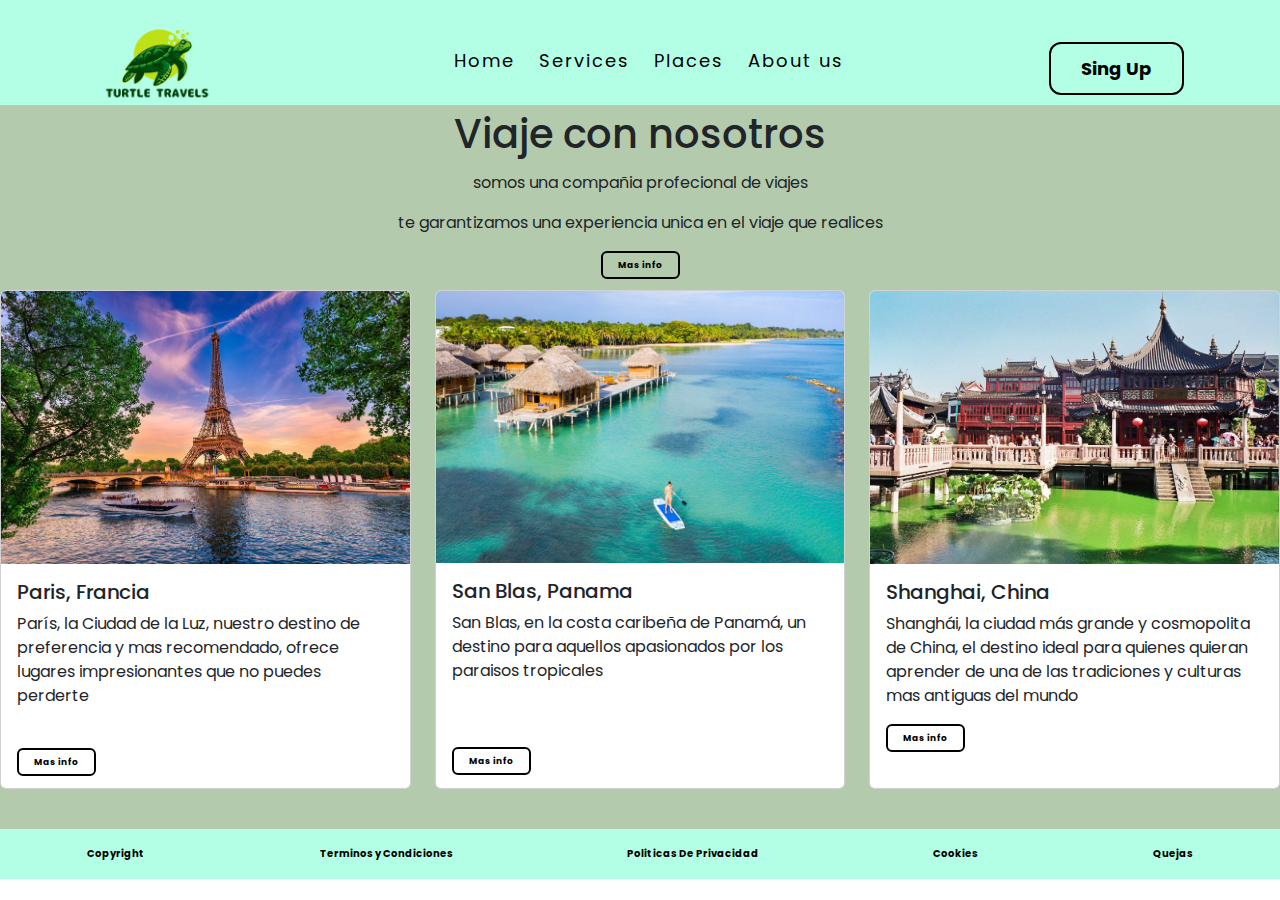
<file: index.html>
<!DOCTYPE html>
<html lang="en">
<head>
    <meta charset="UTF-8">
    <meta name="viewport" content="width=device-width, initial-scale=1.0">
    <title>viajes tortuga</title>
    <link href="https://fonts.googleapis.com/css2?family=Poppins:wght@300&display=swap" rel="stylesheet">
    <link href="https://cdn.jsdelivr.net/npm/bootstrap@5.3.3/dist/css/bootstrap.min.css" rel="stylesheet" integrity="sha384-QWTKZyjpPEjISv5WaRU9OFeRpok6YctnYmDr5pNlyT2bRjXh0JMhjY6hW+ALEwIH" crossorigin="anonymous">
    <link rel="stylesheet" type="text/css" href="style.css">
    <link href="index2.html">
    
</head>
<body>
    <div class="navbar">
        <div class="logo">
            <!--<h1>Turtle travels</h1> -->
            <img src="assets/imagotipo.png">
        </div>
        <div class="menu">
            <ul>
                <li><a href="index.html">Home</a></li>
                <li><a href="index2.html">Services</a></li>
                <li><a href="index3.html">Places</a></li>
                <li><a href="https://wikitravel.org/es/Portada">About us</a></li>
            </ul>
        </div>
        <div class="singup">
            <a href="index4.html">Sing Up</a>
        </div>
    </div>

    <div class="body">
        <div class="info">
            <h1>Viaje con nosotros</h1>
            <p>somos una compañia profecional de viajes</p>
            <p>te garantizamos una experiencia unica en el viaje que realices</p>
            <a href="https://wikitravel.org/es/Portada">Mas info</a>
        </div>

        <div class="row row-cols-1 row-cols-md-3 g-4">
            <div class="col">
                <div class="card h-100">
                    <img src="assets/destinos/paris.png" class="card-img-top" alt="...">
                    <div class="card-body">
                        <h5 class="card-title">Paris, Francia</h5>
                        <p class="card-text">París, la Ciudad de la Luz, nuestro destino de preferencia y mas recomendado, ofrece lugares impresionantes que no puedes perderte</p>
                        <br>
                        <a href="index3.html">Mas info</a>
                    </div>
                </div>
            </div>

            <div class="col">
                <div class="card h-100">
                    <img src="assets/destinos/panama.jpg" class="card-img-top" alt="...">
                    <div class="card-body">
                        <h5 class="card-title">San Blas, Panama</h5>
                        <p class="card-text">San Blas, en la costa caribeña de Panamá, un destino para aquellos apasionados por los paraisos tropicales</p>
                        <br>
                        <br>
                        <a href="index3.html">Mas info</a>
                    </div>
                </div>
            </div>

            <div class="col">
                <div class="card h-100">
                    <img src="assets/destinos/china.jpg" class="card-img-top" alt="...">
                    <div class="card-body">
                        <h5 class="card-title">Shanghai, China</h5>
                        <p class="card-text">Shanghái, la ciudad más grande y cosmopolita de China, el destino ideal para quienes quieran aprender de una de las tradiciones y culturas mas antiguas del mundo</p>
                        <a href="index3.html">Mas info</a>
                    </div>
                </div>
            </div>
        </div>


    </div>

    <footer class="footer">
        <a href="#">Copyright</a>
        <a href="#">Terminos y Condiciones</a>
        <a href="#">Politicas De Privacidad</a>
        <a href="#">Cookies</a>
        <a href="#">Quejas</a>
    </footer>
</body>
</html>
</file>
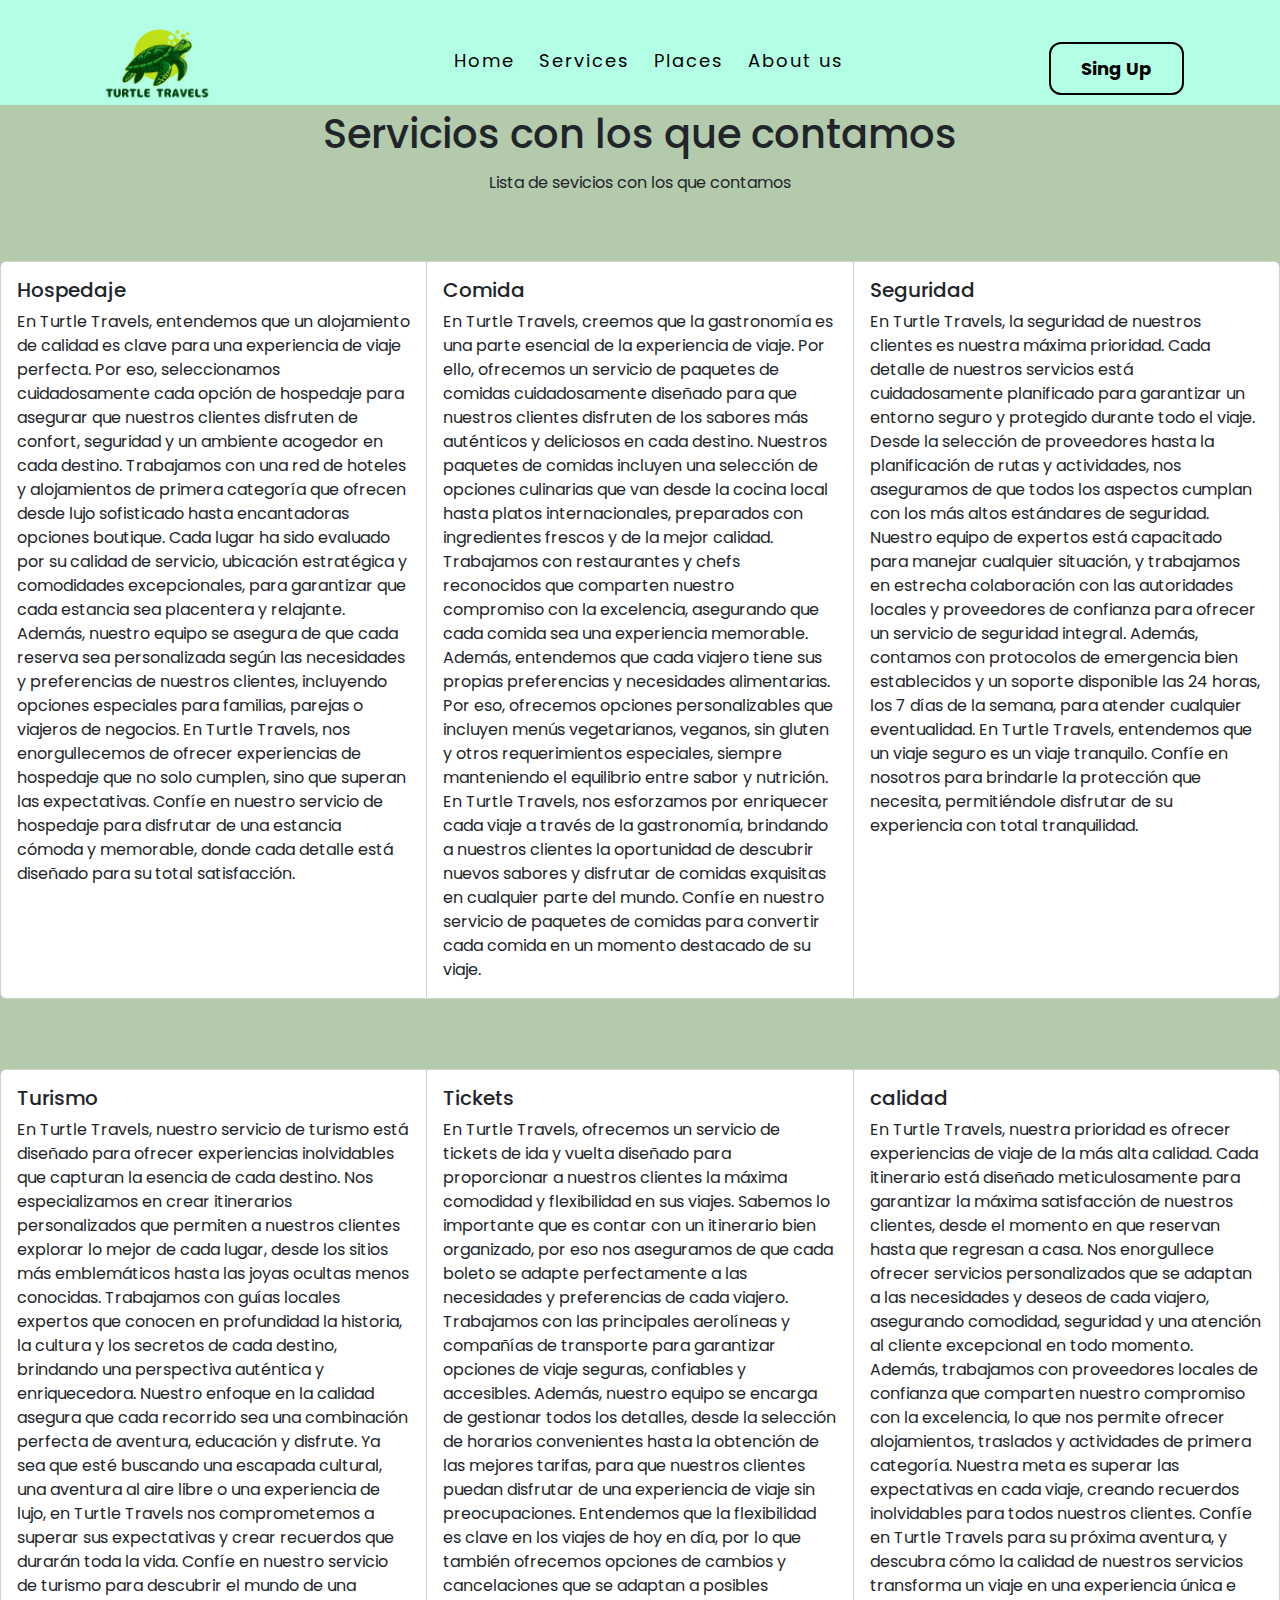
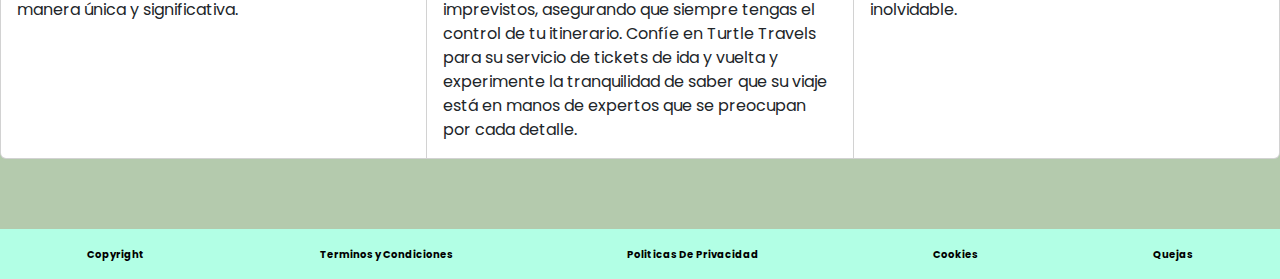
<file: index2.html>
<!DOCTYPE html>
<html lang="en">
<head>
    <meta charset="UTF-8">
    <meta name="viewport" content="width=device-width, initial-scale=1.0">
    <title>Services</title>
    <link href="https://fonts.googleapis.com/css2?family=Poppins:wght@300&display=swap" rel="stylesheet">
    <link href="https://cdn.jsdelivr.net/npm/bootstrap@5.3.3/dist/css/bootstrap.min.css" rel="stylesheet" integrity="sha384-QWTKZyjpPEjISv5WaRU9OFeRpok6YctnYmDr5pNlyT2bRjXh0JMhjY6hW+ALEwIH" crossorigin="anonymous">
    <link rel="stylesheet" type="text/css" href="style.css">
    <link rel="stylesheet" type="text/css" href="style2.css">
</head>
<body>
    <div class="navbar">
        <div class="logo">
            <!--<h1>Turtle travels</h1> -->
            <img src="assets/imagotipo.png">
        </div>
        <div class="menu">
            <ul>
                <li><a href="index.html">Home</a></li>
                <li><a href="index2.html">Services</a></li>
                <li><a href="index3.html">Places</a></li>
                <li><a href="https://wikitravel.org/es/Portada">About us</a></li>
            </ul>
        </div>
        <div class="singup">
            <a href="index4.html">Sing Up</a>
        </div>
    </div>

    <div class="body2">
      <div class="texto">
        <h1>Servicios con los que contamos</h1>
        <p>Lista de sevicios con los que contamos</p>
      </div>
      

    

        <div class="card-group">
            <div class="card">
              <div class="card-body">
                <h5 class="card-title">Hospedaje</h5>
                <p class="card-text">En Turtle Travels, entendemos que un alojamiento de calidad es clave para una experiencia de viaje perfecta. Por eso, seleccionamos cuidadosamente cada opción de hospedaje para asegurar que nuestros clientes disfruten de confort, seguridad y un ambiente acogedor en cada destino.
                  Trabajamos con una red de hoteles y alojamientos de primera categoría que ofrecen desde lujo sofisticado hasta encantadoras opciones boutique. Cada lugar ha sido evaluado por su calidad de servicio, ubicación estratégica y comodidades excepcionales, para garantizar que cada estancia sea placentera y relajante.
                  Además, nuestro equipo se asegura de que cada reserva sea personalizada según las necesidades y preferencias de nuestros clientes, incluyendo opciones especiales para familias, parejas o viajeros de negocios. En Turtle Travels, nos enorgullecemos de ofrecer experiencias de hospedaje que no solo cumplen, sino que superan las expectativas.
                  Confíe en nuestro servicio de hospedaje para disfrutar de una estancia cómoda y memorable, donde cada detalle está diseñado para su total satisfacción.</p>
              </div>
            </div>

            <div class="card">
              <div class="card-body">
                <h5 class="card-title">Comida</h5>
                <p class="card-text">En Turtle Travels, creemos que la gastronomía es una parte esencial de la experiencia de viaje. Por ello, ofrecemos un servicio de paquetes de comidas cuidadosamente diseñado para que nuestros clientes disfruten de los sabores más auténticos y deliciosos en cada destino.
                  Nuestros paquetes de comidas incluyen una selección de opciones culinarias que van desde la cocina local hasta platos internacionales, preparados con ingredientes frescos y de la mejor calidad. Trabajamos con restaurantes y chefs reconocidos que comparten nuestro compromiso con la excelencia, asegurando que cada comida sea una experiencia memorable.
                  Además, entendemos que cada viajero tiene sus propias preferencias y necesidades alimentarias. Por eso, ofrecemos opciones personalizables que incluyen menús vegetarianos, veganos, sin gluten y otros requerimientos especiales, siempre manteniendo el equilibrio entre sabor y nutrición.
                  En Turtle Travels, nos esforzamos por enriquecer cada viaje a través de la gastronomía, brindando a nuestros clientes la oportunidad de descubrir nuevos sabores y disfrutar de comidas exquisitas en cualquier parte del mundo. Confíe en nuestro servicio de paquetes de comidas para convertir cada comida en un momento destacado de su viaje.</p>
              </div>
            </div>

            <div class="card">
              <div class="card-body">
                <h5 class="card-title">Seguridad</h5>
                <p class="card-text">En Turtle Travels, la seguridad de nuestros clientes es nuestra máxima prioridad. Cada detalle de nuestros servicios está cuidadosamente planificado para garantizar un entorno seguro y protegido durante todo el viaje. Desde la selección de proveedores hasta la planificación de rutas y actividades, nos aseguramos de que todos los aspectos cumplan con los más altos estándares de seguridad.
                  Nuestro equipo de expertos está capacitado para manejar cualquier situación, y trabajamos en estrecha colaboración con las autoridades locales y proveedores de confianza para ofrecer un servicio de seguridad integral. Además, contamos con protocolos de emergencia bien establecidos y un soporte disponible las 24 horas, los 7 días de la semana, para atender cualquier eventualidad.
                  En Turtle Travels, entendemos que un viaje seguro es un viaje tranquilo. Confíe en nosotros para brindarle la protección que necesita, permitiéndole disfrutar de su experiencia con total tranquilidad.</p>
              </div>
            </div>
          </div>

          <div class="card-group">
            <div class="card">
              <div class="card-body">
                <h5 class="card-title">Turismo</h5>
                <p class="card-text">En Turtle Travels, nuestro servicio de turismo está diseñado para ofrecer experiencias inolvidables que capturan la esencia de cada destino. Nos especializamos en crear itinerarios personalizados que permiten a nuestros clientes explorar lo mejor de cada lugar, desde los sitios más emblemáticos hasta las joyas ocultas menos conocidas.
                  Trabajamos con guías locales expertos que conocen en profundidad la historia, la cultura y los secretos de cada destino, brindando una perspectiva auténtica y enriquecedora. Nuestro enfoque en la calidad asegura que cada recorrido sea una combinación perfecta de aventura, educación y disfrute.
                  Ya sea que esté buscando una escapada cultural, una aventura al aire libre o una experiencia de lujo, en Turtle Travels nos comprometemos a superar sus expectativas y crear recuerdos que durarán toda la vida. Confíe en nuestro servicio de turismo para descubrir el mundo de una manera única y significativa.</p>
              </div>
            </div>

            <div class="card">
              <div class="card-body">
                <h5 class="card-title">Tickets</h5>
                <p class="card-text">En Turtle Travels, ofrecemos un servicio de tickets de ida y vuelta diseñado para proporcionar a nuestros clientes la máxima comodidad y flexibilidad en sus viajes. Sabemos lo importante que es contar con un itinerario bien organizado, por eso nos aseguramos de que cada boleto se adapte perfectamente a las necesidades y preferencias de cada viajero.
                  Trabajamos con las principales aerolíneas y compañías de transporte para garantizar opciones de viaje seguras, confiables y accesibles. Además, nuestro equipo se encarga de gestionar todos los detalles, desde la selección de horarios convenientes hasta la obtención de las mejores tarifas, para que nuestros clientes puedan disfrutar de una experiencia de viaje sin preocupaciones.
                  Entendemos que la flexibilidad es clave en los viajes de hoy en día, por lo que también ofrecemos opciones de cambios y cancelaciones que se adaptan a posibles imprevistos, asegurando que siempre tengas el control de tu itinerario.
                  Confíe en Turtle Travels para su servicio de tickets de ida y vuelta y experimente la tranquilidad de saber que su viaje está en manos de expertos que se preocupan por cada detalle.</p>
              </div>
            </div>

            <div class="card">
              <div class="card-body">
                <h5 class="card-title">calidad</h5>
                <p class="card-text">
                  En Turtle Travels, nuestra prioridad es ofrecer experiencias de viaje de la más alta calidad. Cada itinerario está diseñado meticulosamente para garantizar la máxima satisfacción de nuestros clientes, desde el momento en que reservan hasta que regresan a casa. Nos enorgullece ofrecer servicios personalizados que se adaptan a las necesidades y deseos de cada viajero, asegurando comodidad, seguridad y una atención al cliente excepcional en todo momento. 
                  Además, trabajamos con proveedores locales de confianza que comparten nuestro compromiso con la excelencia, lo que nos permite ofrecer alojamientos, traslados y actividades de primera categoría. Nuestra meta es superar las expectativas en cada viaje, creando recuerdos inolvidables para todos nuestros clientes. 
                  Confíe en Turtle Travels para su próxima aventura, y descubra cómo la calidad de nuestros servicios transforma un viaje en una experiencia única e inolvidable.</p>
              </div>
            </div>
          </div>










    </div>  
    <footer class="footer">
        <a href="#">Copyright</a>
        <a href="#">Terminos y Condiciones</a>
        <a href="#">Politicas De Privacidad</a>
        <a href="#">Cookies</a>
        <a href="#">Quejas</a>
    </footer>
    
    
</body>
</html>
</file>
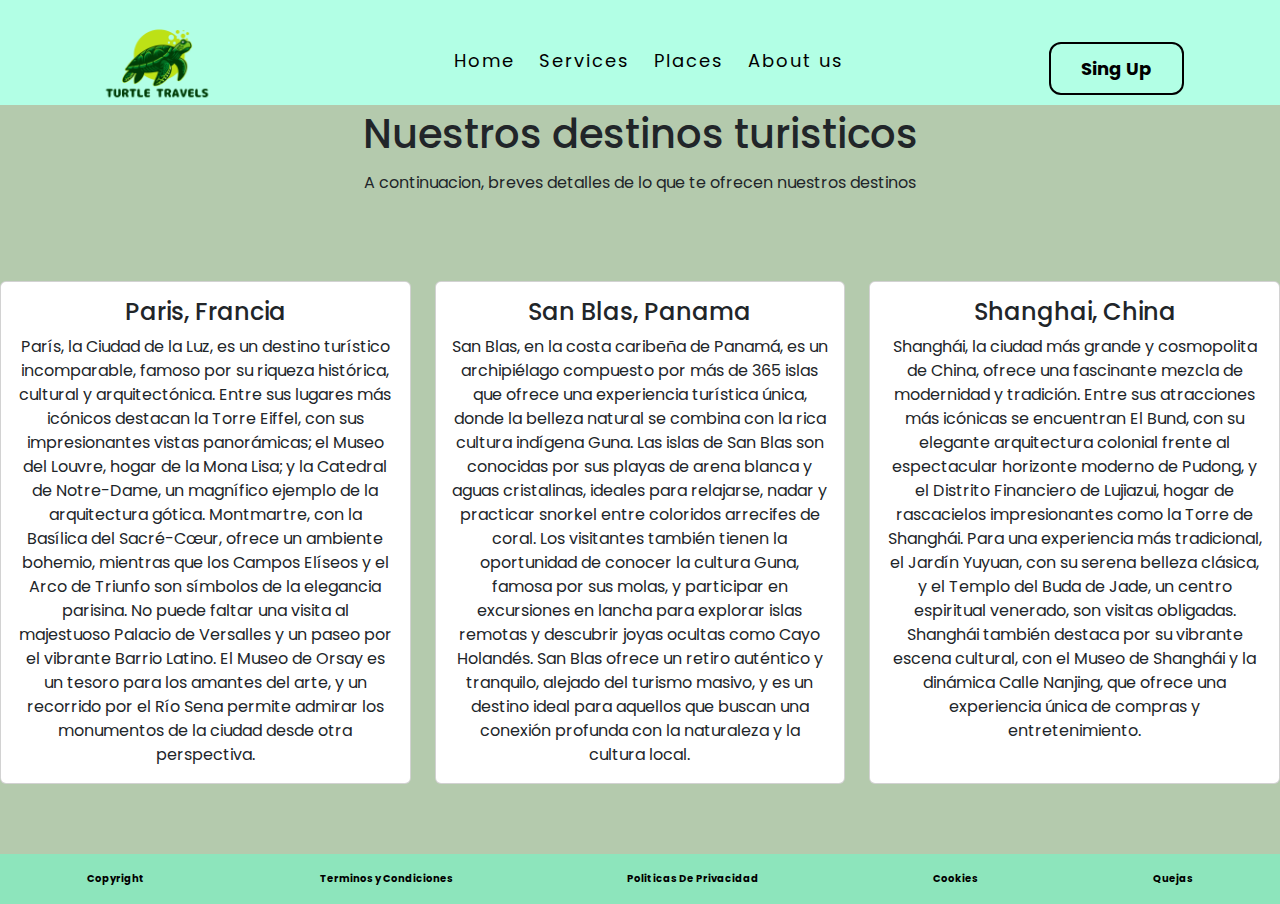
<file: index3.html>
<!DOCTYPE html>
<html lang="en">
<head>
    <meta charset="UTF-8">
    <meta name="viewport" content="width=device-width, initial-scale=1.0">
    <title>Document</title>
    <link href="https://fonts.googleapis.com/css2?family=Poppins:wght@300&display=swap" rel="stylesheet">
    <link href="https://cdn.jsdelivr.net/npm/bootstrap@5.3.3/dist/css/bootstrap.min.css" rel="stylesheet" integrity="sha384-QWTKZyjpPEjISv5WaRU9OFeRpok6YctnYmDr5pNlyT2bRjXh0JMhjY6hW+ALEwIH" crossorigin="anonymous">
    <link rel="stylesheet" type="text/css" href="style.css">
    <link rel="stylesheet" type="text/css" href="style3.css">
</head>
<body>
    <div class="navbar">
        <div class="logo">
            <!--<h1>Turtle travels</h1> -->
            <img src="assets/imagotipo.png">
        </div>
        <div class="menu">
            <ul>
                <li><a href="index.html">Home</a></li>
                <li><a href="index2.html">Services</a></li>
                <li><a href="index3.html">Places</a></li>
                <li><a href="https://wikitravel.org/es/Portada">About us</a></li>
            </ul>
        </div>
        <div class="singup">
            <a href="index4.html">Sing Up</a>
        </div>
    </div>
    <div class="body3">
        <div class="presentacion">
            <h1>Nuestros destinos turisticos</h1>
            <p>A continuacion, breves detalles de lo que te ofrecen nuestros destinos</p>
        </div>


        <div class="row row-cols-1 row-cols-md-3 g-4">
            <div class="col">
              <div class="card h-100">
                <div class="card-body">
                  <h4 class="card-title">Paris, Francia</h4>
                  <p class="card-text">París, la Ciudad de la Luz, es un destino turístico incomparable, famoso por su riqueza histórica, cultural y arquitectónica.
                    Entre sus lugares más icónicos destacan la Torre Eiffel, con sus impresionantes vistas panorámicas; el Museo del Louvre,
                    hogar de la Mona Lisa; y la Catedral de Notre-Dame, un magnífico ejemplo de la arquitectura gótica. Montmartre, con la Basílica
                    del Sacré-Cœur, ofrece un ambiente bohemio, mientras que los Campos Elíseos y el Arco de Triunfo son símbolos de la elegancia parisina.
                    No puede faltar una visita al majestuoso Palacio de Versalles y un paseo por el vibrante Barrio Latino. El Museo de Orsay es un tesoro 
                    para los amantes del arte, y un recorrido por el Río Sena permite admirar los monumentos de la ciudad desde otra perspectiva.</p>
                </div>
              </div>
            </div>
            <div class="col">
              <div class="card h-100">
                <div class="card-body">
                  <h4 class="card-title">San Blas, Panama</h4>
                  <p class="card-text">San Blas, en la costa caribeña de Panamá, es un archipiélago compuesto por más de 365 islas que ofrece una experiencia turística única, donde la
                    belleza natural se combina con la rica cultura indígena Guna. Las islas de San Blas son conocidas por sus playas de arena blanca y aguas cristalinas,
                    ideales para relajarse, nadar y practicar snorkel entre coloridos arrecifes de coral. Los visitantes también tienen la oportunidad de conocer
                    la cultura Guna, famosa por sus molas, y participar en excursiones en lancha para explorar islas remotas y descubrir joyas ocultas como Cayo Holandés.
                    San Blas ofrece un retiro auténtico y tranquilo, alejado del turismo masivo, y es un destino ideal para aquellos que buscan una conexión profunda con la
                    naturaleza y la cultura local.</p>
                </div>
              </div>
            </div>
            <div class="col">
              <div class="card h-100">
                <div class="card-body">
                  <h4 class="card-title">Shanghai, China</h4>
                  <p class="card-text">Shanghái, la ciudad más grande y cosmopolita de China, ofrece una fascinante mezcla de modernidad y tradición. Entre sus atracciones más icónicas se
                    encuentran El Bund, con su elegante arquitectura colonial frente al espectacular horizonte moderno de Pudong, y el Distrito Financiero de Lujiazui,
                    hogar de rascacielos impresionantes como la Torre de Shanghái. Para una experiencia más tradicional, el Jardín Yuyuan, con su serena belleza clásica,
                    y el Templo del Buda de Jade, un centro espiritual venerado, son visitas obligadas. Shanghái también destaca por su vibrante escena cultural,
                    con el Museo de Shanghái y la dinámica Calle Nanjing, que ofrece una experiencia única de compras y entretenimiento.</p>
                </div>
              </div>
            </div>
          </div>


      
    <footer class="footer">
        <a href="#">Copyright</a>
        <a href="#">Terminos y Condiciones</a>
        <a href="#">Politicas De Privacidad</a>
        <a href="#">Cookies</a>
        <a href="#">Quejas</a>
    </footer>







</body>
</html>
</file>
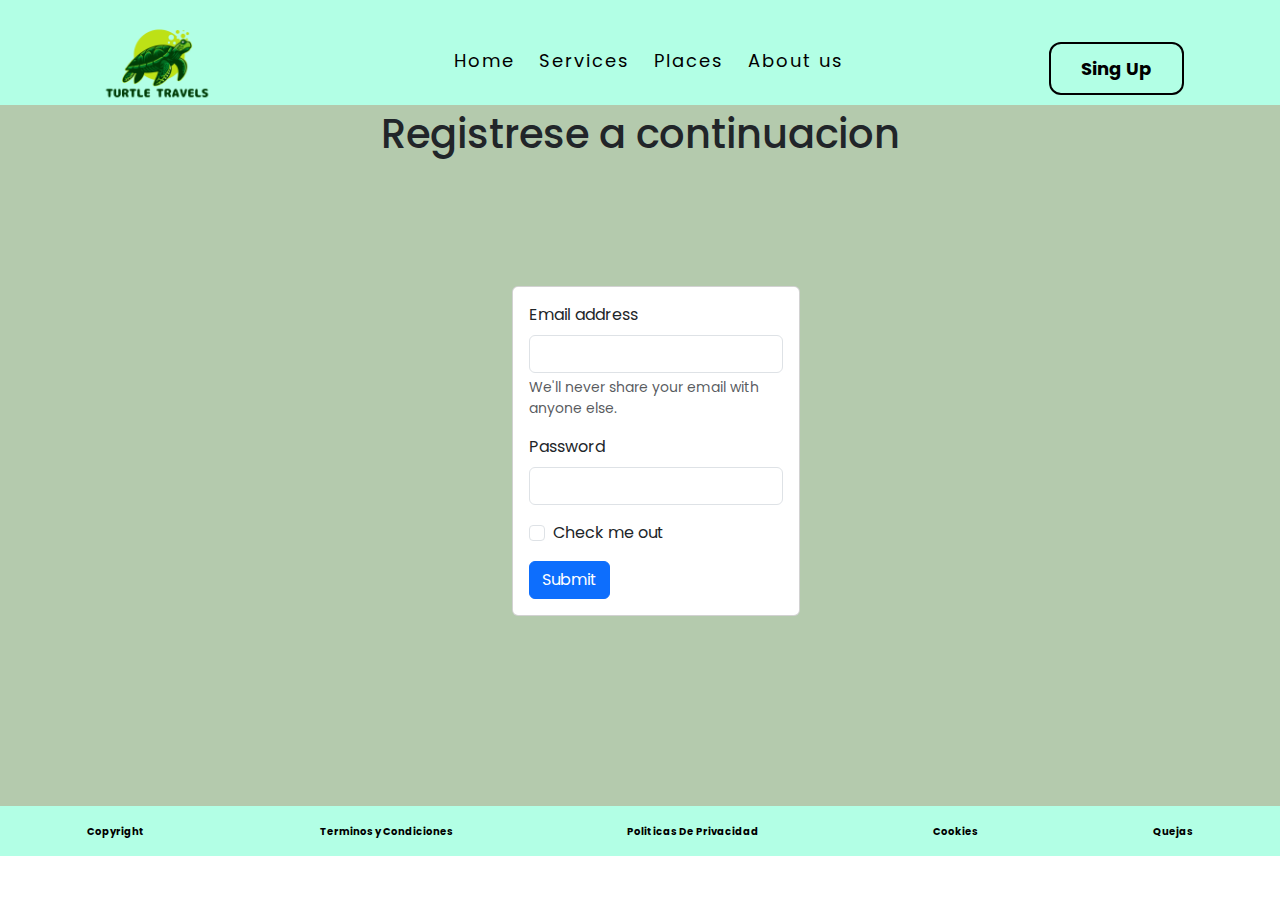
<file: index4.html>
<!DOCTYPE html>
<html lang="en">
<head>
    <meta charset="UTF-8">
    <meta name="viewport" content="width=device-width, initial-scale=1.0">
    <title>Document</title>
    <link href="https://fonts.googleapis.com/css2?family=Poppins:wght@300&display=swap" rel="stylesheet">
    <link href="https://cdn.jsdelivr.net/npm/bootstrap@5.3.3/dist/css/bootstrap.min.css" rel="stylesheet" integrity="sha384-QWTKZyjpPEjISv5WaRU9OFeRpok6YctnYmDr5pNlyT2bRjXh0JMhjY6hW+ALEwIH" crossorigin="anonymous">
    <link rel="stylesheet" type="text/css" href="style.css">
    <link rel="stylesheet" type="text/css" href="style4.css">
</head>
<body>
    <div class="navbar">
        <div class="logo">
            <!--<h1>Turtle travels</h1> -->
            <img src="assets/imagotipo.png">
        </div>
        <div class="menu">
            <ul>
                <li><a href="index.html">Home</a></li>
                <li><a href="index2.html">Services</a></li>
                <li><a href="index3.html">Places</a></li>
                <li><a href="https://wikitravel.org/es/Portada">About us</a></li>
            </ul>
        </div>
        <div class="singup">
            <a href="index4.html">Sing Up</a>
        </div>
    </div>
    <div class="body">

        <div class="tex">
            <h1>Registrese a continuacion</h1>
        </div>

        <div class="card" style="width: 18rem;">
            <div class="card-body">
                <form>
                    <div class="mb-3">
                      <label for="exampleInputEmail1" class="form-label">Email address</label>
                      <input type="email" class="form-control" id="exampleInputEmail1" aria-describedby="emailHelp">
                      <div id="emailHelp" class="form-text">We'll never share your email with anyone else.</div>
                    </div>
                    <div class="mb-3">
                      <label for="exampleInputPassword1" class="form-label">Password</label>
                      <input type="password" class="form-control" id="exampleInputPassword1">
                    </div>
                    <div class="mb-3 form-check">
                      <input type="checkbox" class="form-check-input" id="exampleCheck1">
                      <label class="form-check-label" for="exampleCheck1">Check me out</label>
                    </div>
                    <button type="submit" class="btn btn-primary">Submit</button>
                  </form>
            </div>
          </div>



        




    </div>

    <footer class="footer">
        <a href="#">Copyright</a>
        <a href="#">Terminos y Condiciones</a>
        <a href="#">Politicas De Privacidad</a>
        <a href="#">Cookies</a>
        <a href="#">Quejas</a>
    </footer>
</body>
</html>
</file>
<file: style.css>
*{
    padding: 0px;
    margin: 0px;
    box-sizing: border-box;
    list-style: none;
    font-family: 'Poppins', sans-serif;
}
.navbar{
    width: 100%;
    height: 105px;
    background-color: #65ffcc80;
    display: flex;
    justify-content: space-around;
    align-items: center;
    color: #000;
}
.logo img{
    width: 100%;
    height: 120px;
    
}
.menu ul{
    display: flex;
    align-items: center;
}
.menu ul li a{
    text-decoration: none;
    color: #000;
    padding: 5px 12px;
    letter-spacing: 2px;
    font-size: 18px;
}
.menu ul li a:hover{
    border-bottom: 4px solid #000;
    transition: 0.15s;
    
}
.singup a{
    text-decoration: none;
    color: #000;
    font-size: 18px;
    font-weight: bold;
    border-radius: 12px;
    padding: 12px 30px;
    border: 2px solid #000000;
}
.singup a:hover{
    background-color: #000000;
    color: white;
    transition: 0.6s;
}

.info{
    text-align: center;
    padding-bottom: 15px;
}
.info a{
    text-decoration: none;
    color: #000;
    font-size: 9px;
    font-weight: bold;
    border-radius: 6px;
    padding: 6px 15px;
    border: 2px solid #000000;
}
.info a:hover{
    background-color: #000000;
    color: white;
    transition: 0.6s;
}
.info h1{
    padding-bottom: 5px;
    padding-top: 5px;
}


.footer{
    width: 100%;
    height: 50px;
    display: flex;
    justify-content: space-around;
    align-items: center;
    background-color: #65ffcc80;
}
.footer a{
    text-decoration: none;
    color: rgb(0, 0, 0);
    font-size: 10px;
    font-weight: bold;
}
.footer a:hover{
    text-decoration: underline;
    transition: 0.4s;
}

.body{
    background-color: #6792577d;
    padding-bottom: 40px;
}

.card-body a{
    text-decoration: none;
    color: #000;
    font-size: 9px;
    font-weight: bold;
    border-radius: 6px;
    padding: 6px 15px;
    border: 2px solid #000000;
}

.card-body a:hover{
    background-color: #000000;
    color: white;
    transition: 0.6s;
}
</file>
<file: style2.css>
.body2{
    background-color: #6792577d;
}
.texto{
    padding-bottom: 50px;
    text-align: center;
}
.texto h1{
    padding-bottom: 5px;
    padding-top: 5px;
}
.card-group{
    padding-bottom: 70px;
}
</file>
<file: style3.css>
.row{
    padding-bottom: 70px;
    text-align: center;
}
.body3{
    background-color: #6792577d;
}
.presentacion{
    padding-bottom: 70px;
    text-align: center;
}
.presentacion h1{
    padding-bottom: 5px;
    padding-top: 5px;
}
</file>
<file: style4.css>
.body{
    background-color: #6792577d;
}
.card{
    margin-left: 40%;
    margin-bottom: 150px;
    margin-top: 90px;
}
.tex{
    text-align: center;
    padding-bottom: 30px;
    padding-top: 5px;
}
</file>
